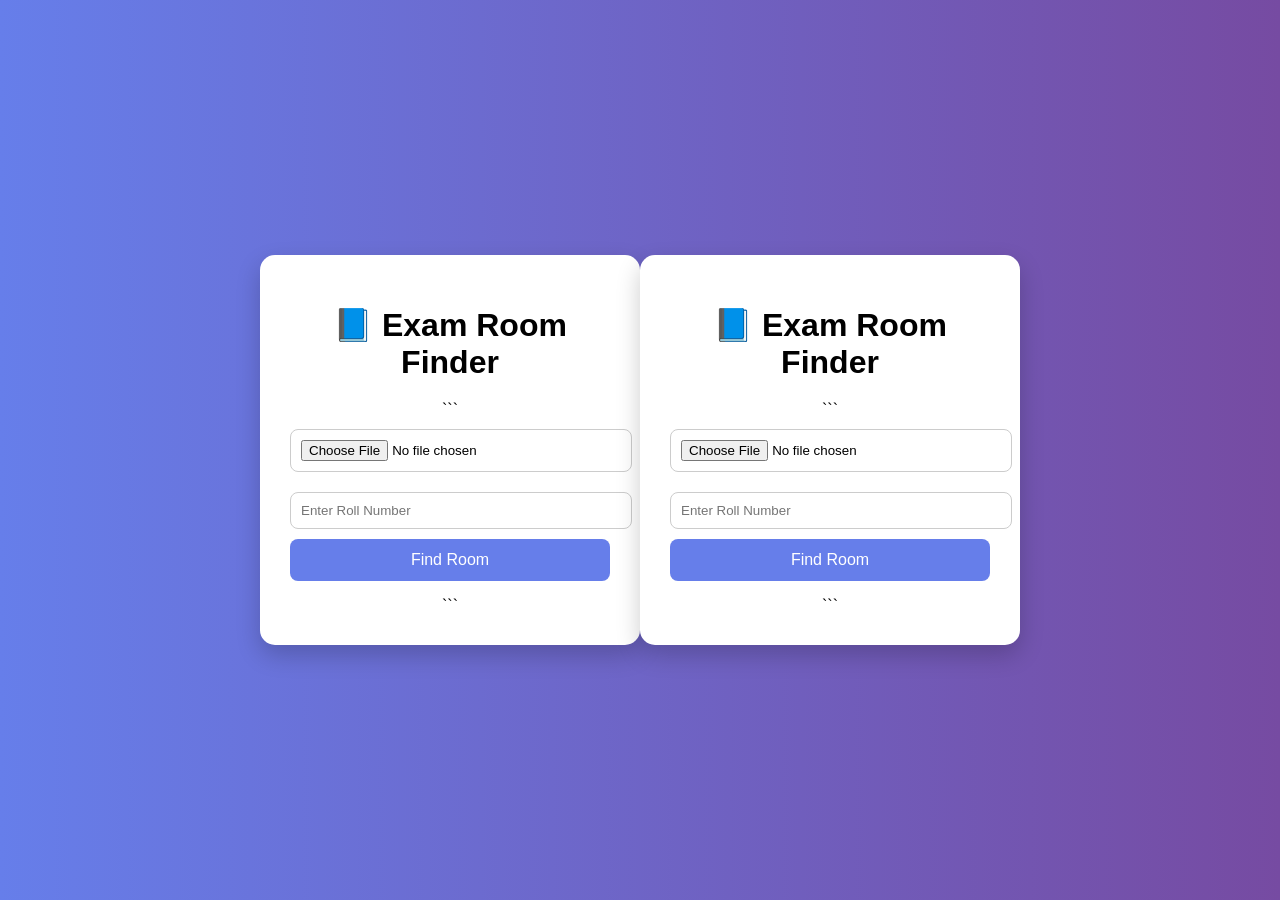
<file: index.html>
<!DOCTYPE html>

<html>
<head><!DOCTYPE html>

<html>
<head>
  <title>Exam Room Finder</title>
  <link rel="stylesheet" href="style.css">
</head>
<body>

  <div class="container">
    <h1>📘 Exam Room Finder</h1>

```
<input type="file" id="file" accept="image/*,application/pdf">

<input type="text" id="roll" placeholder="Enter Roll Number">

<button onclick="findRoom()">Find Room</button>

<p id="result"></p>
```

  </div>

  <!-- IMPORTANT: script at end -->

  <script src="script.js"></script>

</body>
</html>


  <div class="container">
    <h1>📘 Exam Room Finder</h1>

```
<input type="file" id="file" accept="image/*,application/pdf">

<input type="text" id="roll" placeholder="Enter Roll Number">

<button onclick="findRoom()">Find Room</button>

<p id="result"></p>
```

  </div>

  <!-- IMPORTANT: script at end -->

  <script src="script.js"></script>

</body>
</html>
</file>
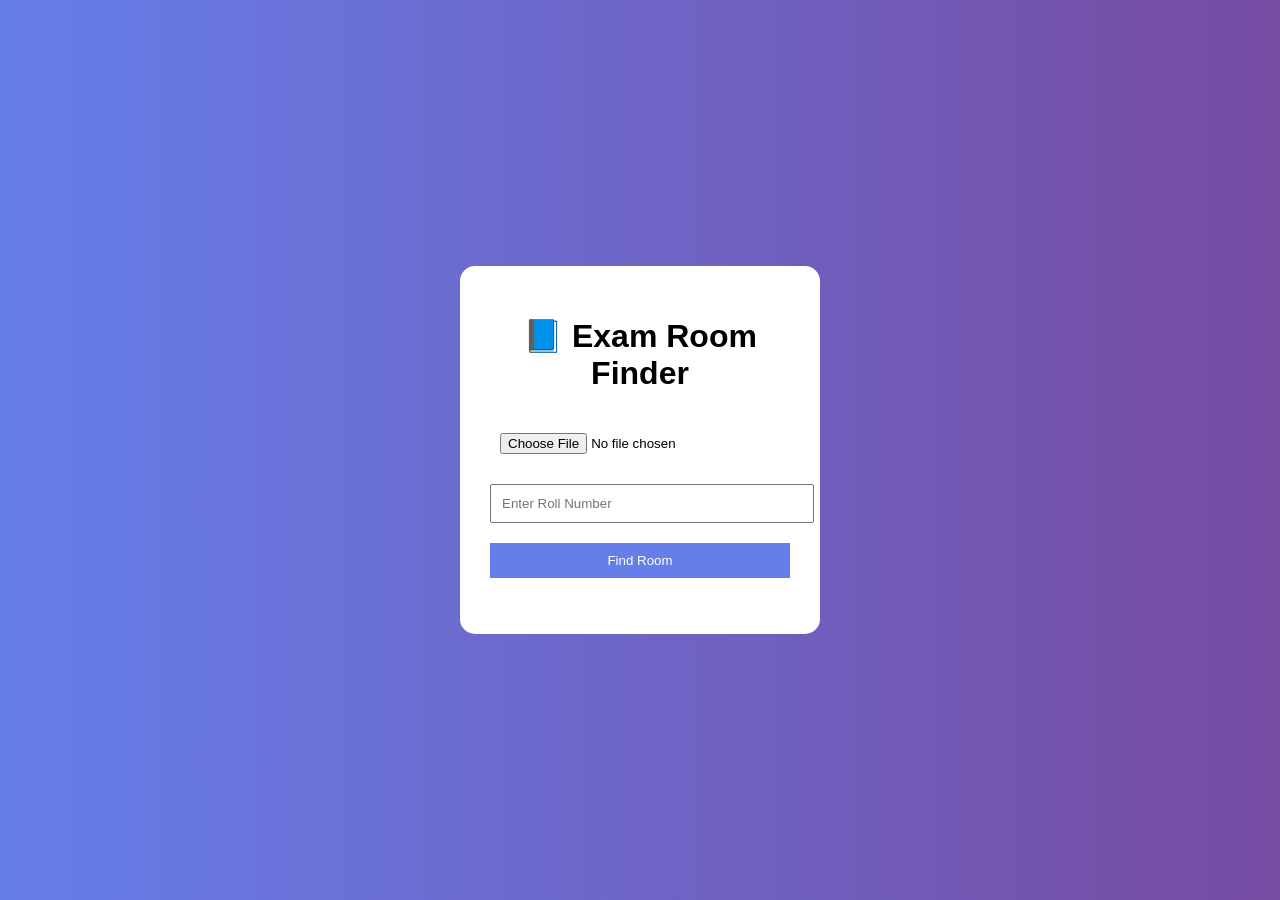
<file: frontend/index.html>
<!DOCTYPE html>
<html>
<head>
  <title>Exam Room Finder</title>
  <link rel="stylesheet" href="style.css">
</head>
<body>

  <div class="container">
    <h1>📘 Exam Room Finder</h1>

    <input type="file" id="file" accept="image/*,application/pdf">
    <input type="text" id="roll" placeholder="Enter Roll Number">

    <button onclick="findRoom()">Find Room</button>

    <p id="result"></p>
  </div>

  <script src="script.js"></script>
</body>
</html>
</file>
<file: style.css>
body {
font-family: Arial, sans-serif;
background: linear-gradient(to right, #667eea, #764ba2);
display: flex;
justify-content: center;
align-items: center;
height: 100vh;
margin: 0;
}

.container {
background: white;
padding: 30px;
border-radius: 15px;
text-align: center;
width: 320px;
box-shadow: 0 10px 25px rgba(0,0,0,0.2);
}

h1 {
margin-bottom: 20px;
}

input {
width: 100%;
margin: 10px 0;
padding: 10px;
border-radius: 8px;
border: 1px solid #ccc;
}

button {
width: 100%;
padding: 12px;
background: #667eea;
color: white;
border: none;
border-radius: 8px;
cursor: pointer;
font-size: 16px;
}

button:hover {
background: #5a67d8;
}

#result {
margin-top: 15px;
font-weight: bold;
}
</file>
<file: frontend/style.css>
body {
  font-family: Arial;
  background: linear-gradient(to right, #667eea, #764ba2);
  display: flex;
  justify-content: center;
  align-items: center;
  height: 100vh;
  margin: 0;
}

.container {
  background: white;
  padding: 30px;
  border-radius: 15px;
  text-align: center;
  width: 300px;
}

input, button {
  width: 100%;
  margin: 10px 0;
  padding: 10px;
}

button {
  background: #667eea;
  color: white;
  border: none;
  cursor: pointer;
}
</file>
